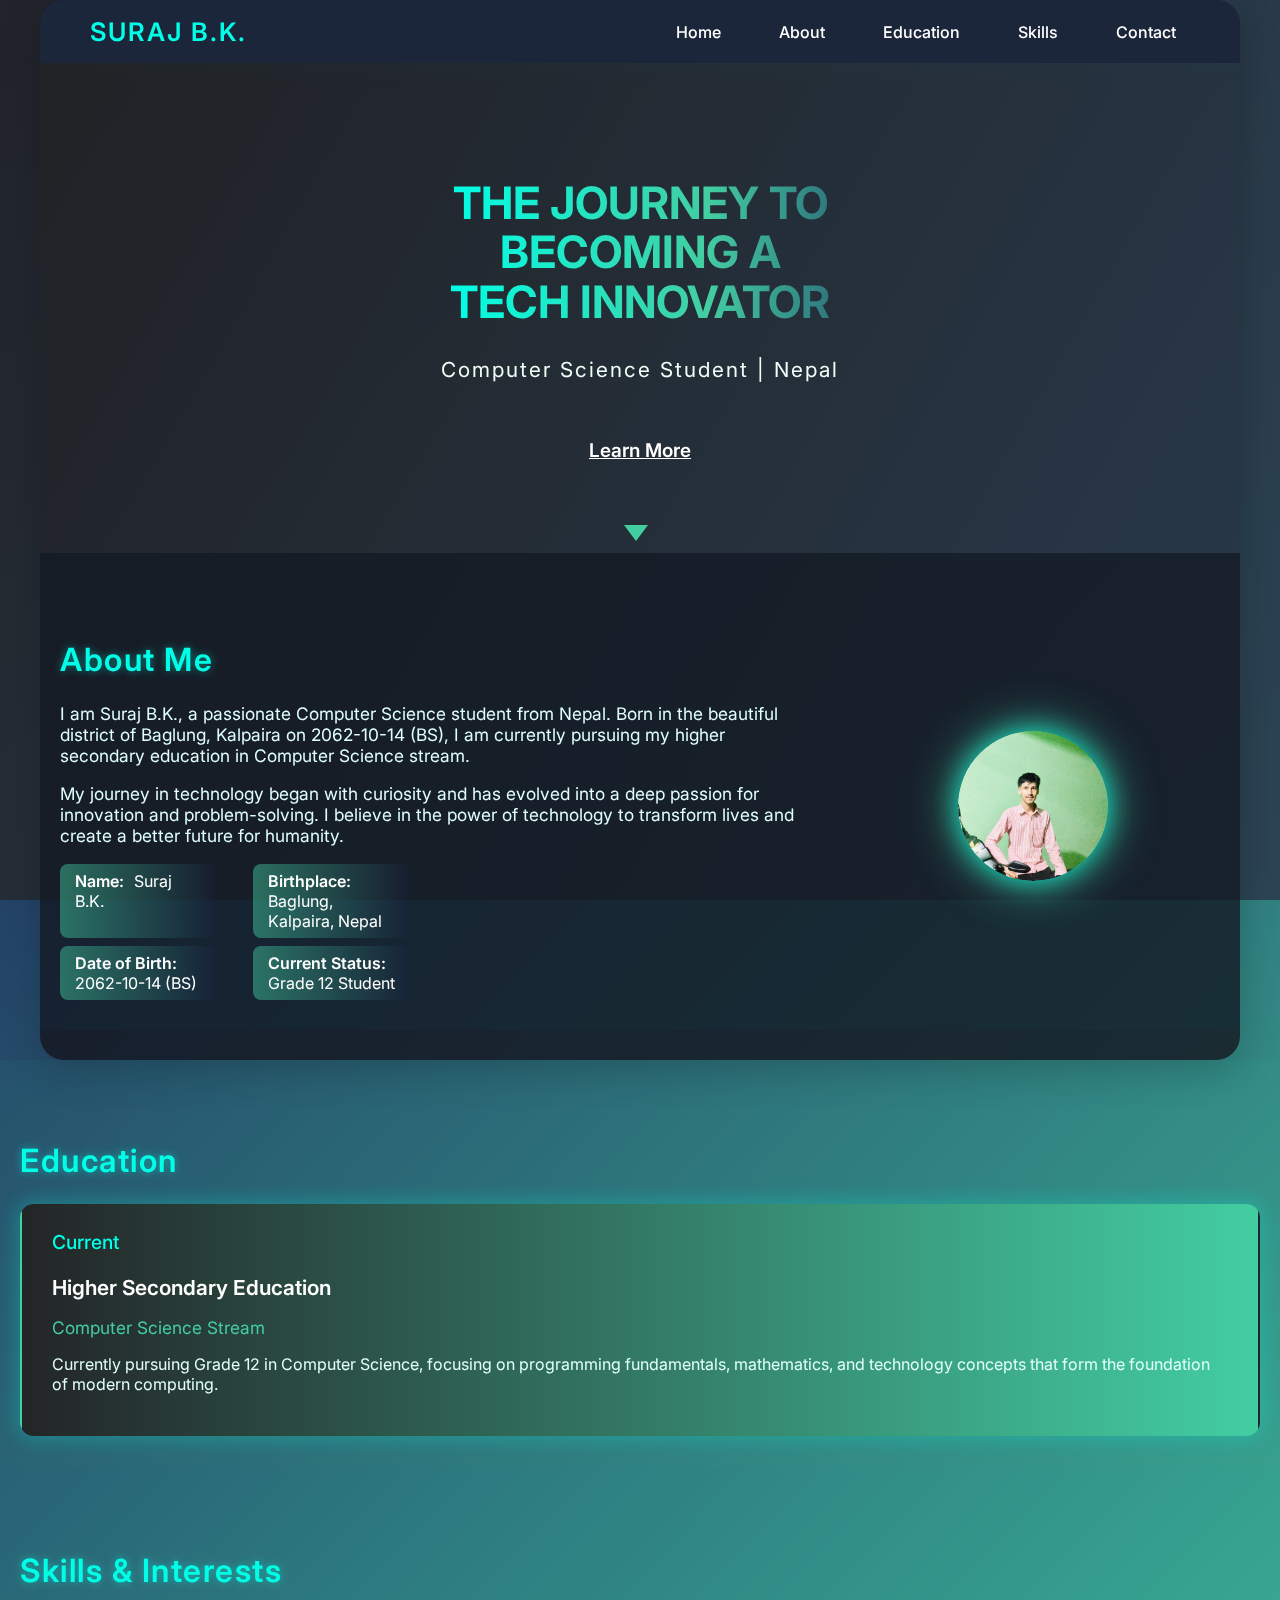
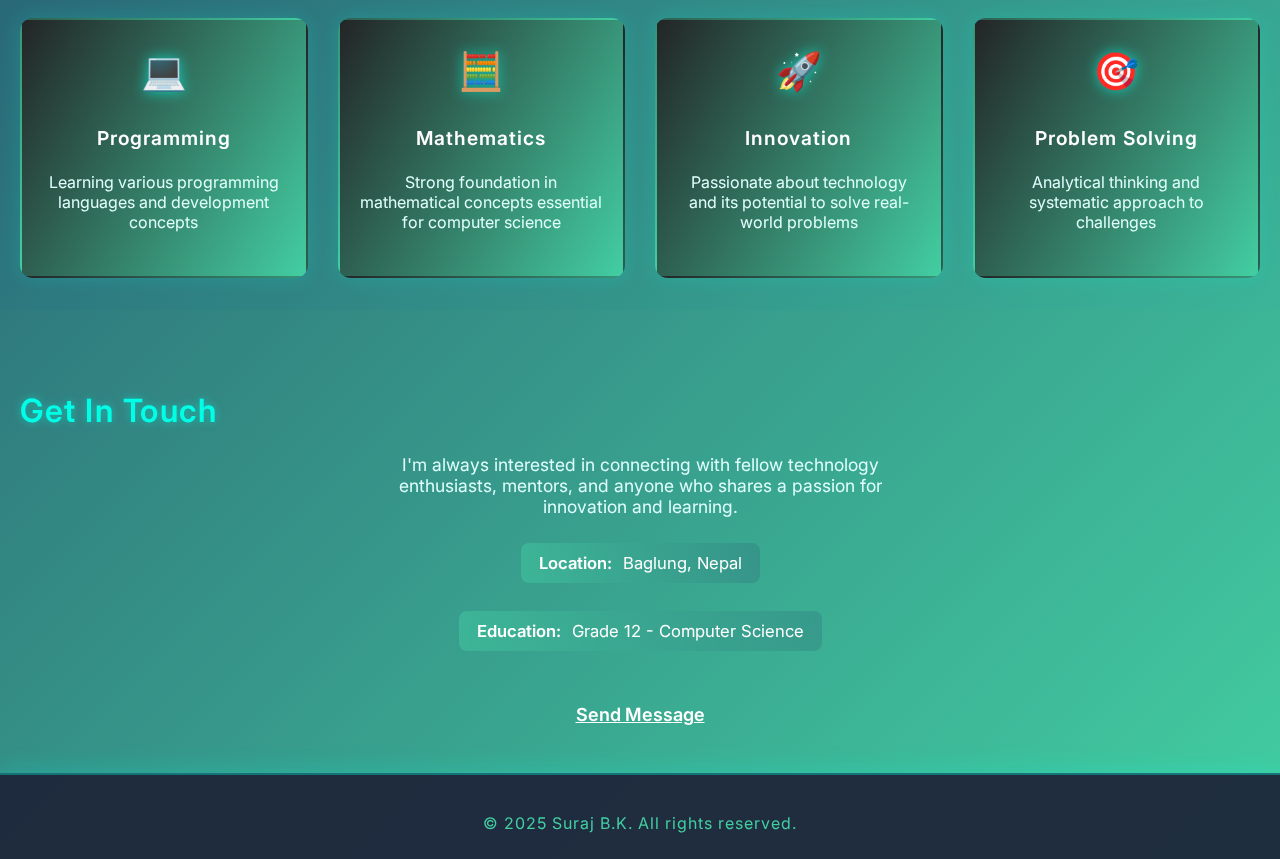
<file: index.html>
<!DOCTYPE html>
<html lang="en">
<head>
    <meta charset="UTF-8">
    <meta name="viewport" content="width=device-width, initial-scale=1.0">
    <title>Suraj B.K. - Portfolio</title>
    <link rel="stylesheet" href="styles.css">
    <link href="https://fonts.googleapis.com/css2?family=Inter:wght@300;400;500;600;700&display=swap" rel="stylesheet">
</head>
<body>
<div class="layout-bg"></div>
<div class="layout-wrapper">
    <!-- Navigation -->
    <nav class="navbar">
        <div class="nav-container">
            <div class="nav-logo">
                <a href="#home">SURAJ B.K.</a>
            </div>
            <ul class="nav-menu">
                <li class="nav-item">
                    <a href="#home" class="nav-link">Home</a>
                </li>
                <li class="nav-item">
                    <a href="#about" class="nav-link">About</a>
                </li>
                <li class="nav-item">
                    <a href="#education" class="nav-link">Education</a>
                </li>
                <li class="nav-item">
                    <a href="#skills" class="nav-link">Skills</a>
                </li>
                <li class="nav-item">
                    <a href="#contact" class="nav-link">Contact</a>
                </li>
            </ul>
            <div class="hamburger">
                <span class="bar"></span>
                <span class="bar"></span>
                <span class="bar"></span>
            </div>
        </div>
    </nav>

    <!-- Hero Section -->
    <section id="home" class="hero">
        <div class="hero-content">
            <h1 class="hero-title">THE JOURNEY TO<br>BECOMING A<br>TECH INNOVATOR</h1>
            <p class="hero-subtitle">Computer Science Student | Nepal</p>
            <a href="#about" class="cta-button">Learn More</a>
        </div>
        <div class="hero-background"></div>
        <div class="scroll-indicator">
            <div class="scroll-arrow"></div>
        </div>
    </section>

    <!-- About Section -->
    <section id="about" class="about">
        <div class="container">
            <div class="about-content">
                <div class="about-text">
                    <h2 class="section-title">About Me</h2>
                    <p class="about-description">
                        I am Suraj B.K., a passionate Computer Science student from Nepal. Born in the beautiful district of Baglung, Kalpaira on 2062-10-14 (BS), I am currently pursuing my higher secondary education in Computer Science stream.
                    </p>
                    <p class="about-description">
                        My journey in technology began with curiosity and has evolved into a deep passion for innovation and problem-solving. I believe in the power of technology to transform lives and create a better future for humanity.
                    </p>
                    <div class="personal-info">
                        <div class="info-item">
                            <span class="info-label">Name:</span>
                            <span class="info-value">Suraj B.K.</span>
                        </div>
                        <div class="info-item">
                            <span class="info-label">Birthplace:</span>
                            <span class="info-value">Baglung, Kalpaira, Nepal</span>
                        </div>
                        <div class="info-item">
                            <span class="info-label">Date of Birth:</span>
                            <span class="info-value">2062-10-14 (BS)</span>
                        </div>
                        <div class="info-item">
                            <span class="info-label">Current Status:</span>
                            <span class="info-value">Grade 12 Student</span>
                        </div>
                    </div>
                </div>
                <div class="about-image">
                    <div class="image-placeholder">
                        <img src="1.jpg" alt="Suraj B.K. Photo" class="profile-photo" />
                        </div>
                    </div>
                </div>
            </div>
        </div>
    </section>

    <!-- Education Section -->
    <section id="education" class="education">
        <div class="container">
            <h2 class="section-title">Education</h2>
            <div class="education-content">
                <div class="education-card">
                    <div class="education-year">Current</div>
                    <div class="education-details">
                        <h3 class="education-title">Higher Secondary Education</h3>
                        <p class="education-stream">Computer Science Stream</p>
                        <p class="education-description">
                            Currently pursuing Grade 12 in Computer Science, focusing on programming fundamentals, 
                            mathematics, and technology concepts that form the foundation of modern computing.
                        </p>
                    </div>
                </div>
            </div>
        </div>
    </section>

    <!-- Skills Section -->
    <section id="skills" class="skills">
        <div class="container">
            <h2 class="section-title">Skills & Interests</h2>
            <div class="skills-grid">
                <div class="skill-card">
                    <div class="skill-icon">💻</div>
                    <h3 class="skill-title">Programming</h3>
                    <p class="skill-description">Learning various programming languages and development concepts</p>
                </div>
                <div class="skill-card">
                    <div class="skill-icon">🧮</div>
                    <h3 class="skill-title">Mathematics</h3>
                    <p class="skill-description">Strong foundation in mathematical concepts essential for computer science</p>
                </div>
                <div class="skill-card">
                    <div class="skill-icon">🚀</div>
                    <h3 class="skill-title">Innovation</h3>
                    <p class="skill-description">Passionate about technology and its potential to solve real-world problems</p>
                </div>
                <div class="skill-card">
                    <div class="skill-icon">🎯</div>
                    <h3 class="skill-title">Problem Solving</h3>
                    <p class="skill-description">Analytical thinking and systematic approach to challenges</p>
                </div>
            </div>
        </div>
    </section>

    <!-- Contact Section -->
    <section id="contact" class="contact">
        <div class="container">
            <h2 class="section-title">Get In Touch</h2>
            <div class="contact-content">
                <p class="contact-description">
                    I'm always interested in connecting with fellow technology enthusiasts, 
                    mentors, and anyone who shares a passion for innovation and learning.
                </p>
                <div class="contact-info">
                    <div class="contact-item">
                        <span class="contact-label">Location:</span>
                        <span class="contact-value">Baglung, Nepal</span>
                    </div>
                    <div class="contact-item">
                        <span class="contact-label">Education:</span>
                        <span class="contact-value">Grade 12 - Computer Science</span>
                    </div>
                </div>
                <a href="mailto:suraj@example.com" class="contact-button">Send Message</a>
            </div>
        </div>
    </section>

    <!-- Footer -->
    <footer class="footer">
        <div class="container">
            <p>&copy; 2025 Suraj B.K. All rights reserved.</p>
        </div>
    </footer>
</div>
<script>
    // Hamburger menu toggle
    document.addEventListener("DOMContentLoaded", function() {
        const hamburger = document.querySelector('.hamburger');
        const navMenu = document.querySelector('.nav-menu');
        hamburger.addEventListener('click', function() {
            navMenu.classList.toggle('active');
        });
        // Optional: Close menu when clicking a link (on mobile)
        document.querySelectorAll('.nav-link').forEach(link => {
            link.addEventListener('click', () => {
                navMenu.classList.remove('active');
            });
        });
    });
</script>
</body>
</html>
</file>
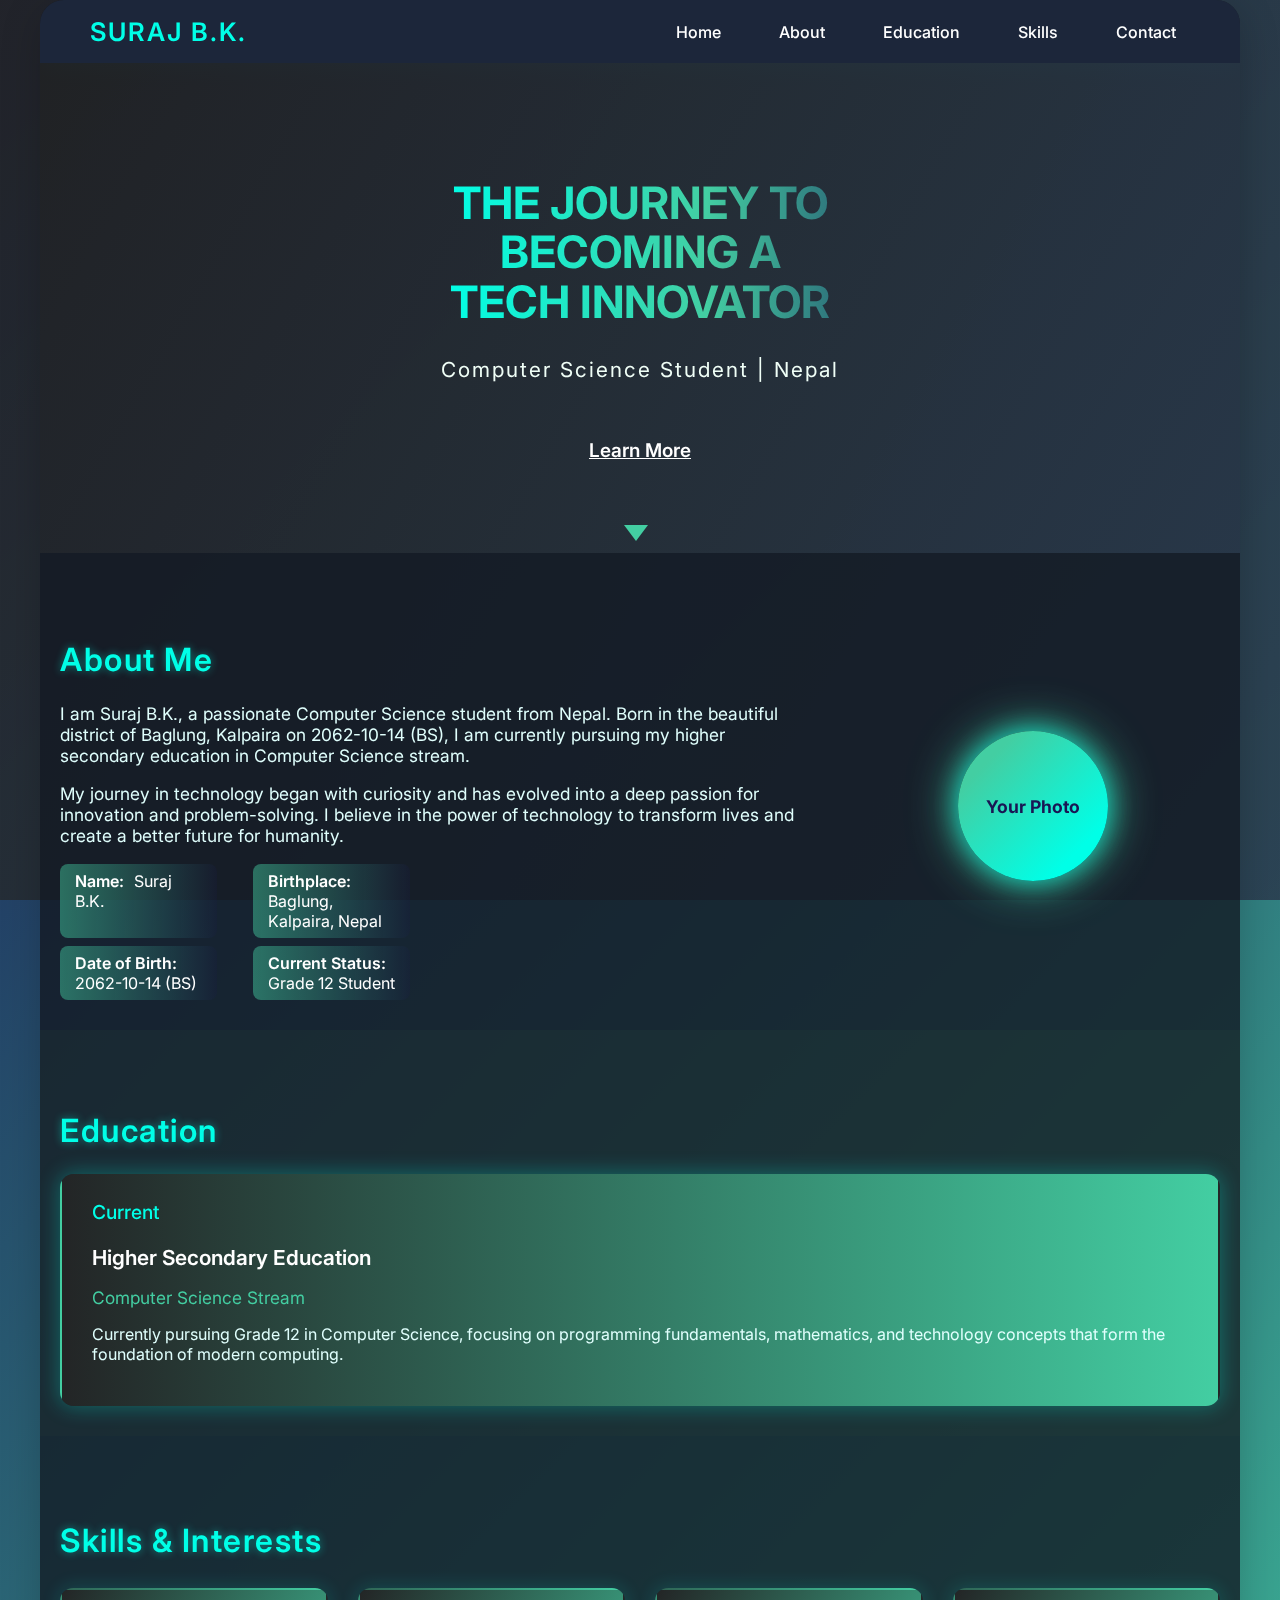
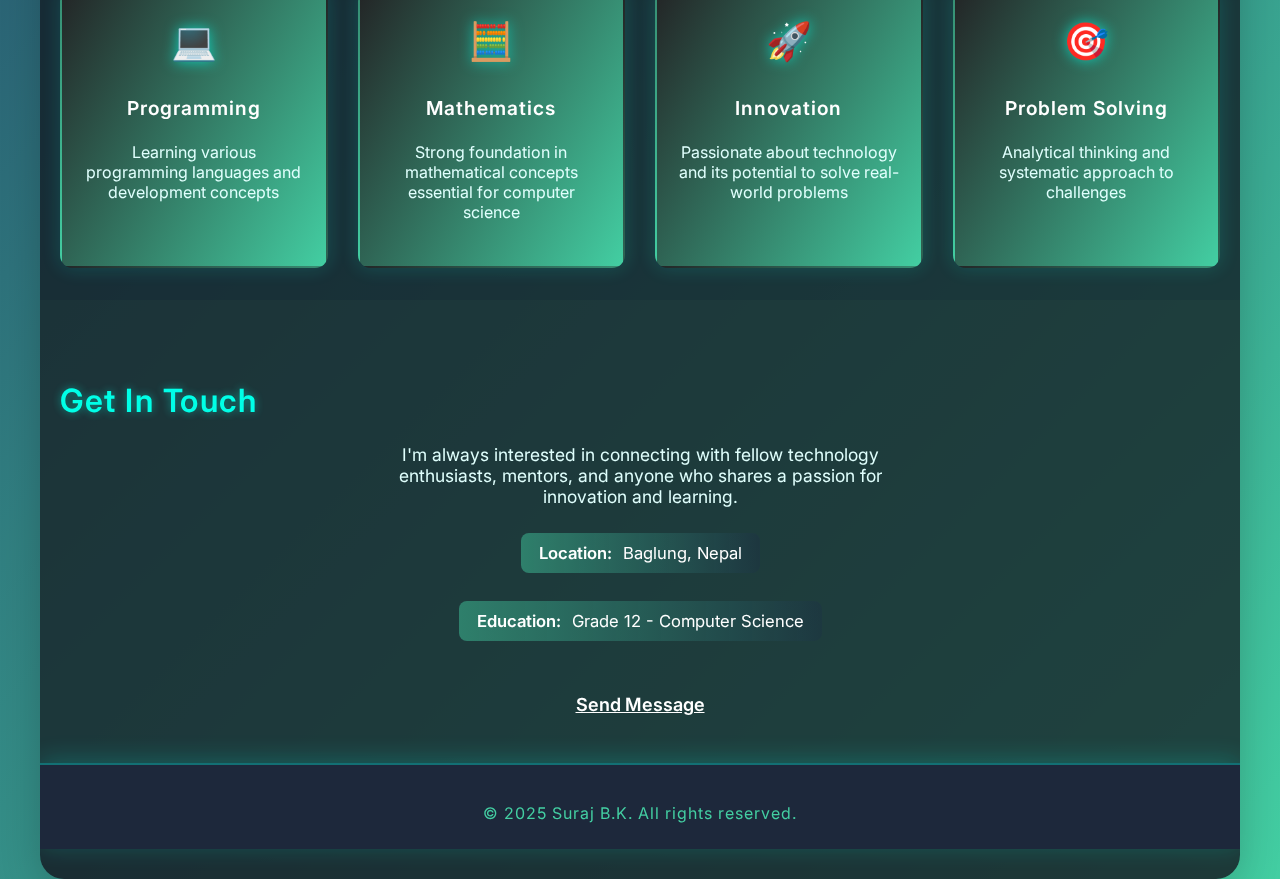
<file: index (2).html>
<!DOCTYPE html>
<html lang="en">
<head>
    <meta charset="UTF-8">
    <meta name="viewport" content="width=device-width, initial-scale=1.0">
    <title>Suraj B.K. - Portfolio</title>
    <link rel="stylesheet" href="styles.css">
    <link href="https://fonts.googleapis.com/css2?family=Inter:wght@300;400;500;600;700&display=swap" rel="stylesheet">
</head>
<body>
<div class="layout-bg"></div>
<div class="layout-wrapper">
    <!-- Navigation -->
    <nav class="navbar">
        <div class="nav-container">
            <div class="nav-logo">
                <a href="#home">SURAJ B.K.</a>
            </div>
            <ul class="nav-menu">
                <li class="nav-item">
                    <a href="#home" class="nav-link">Home</a>
                </li>
                <li class="nav-item">
                    <a href="#about" class="nav-link">About</a>
                </li>
                <li class="nav-item">
                    <a href="#education" class="nav-link">Education</a>
                </li>
                <li class="nav-item">
                    <a href="#skills" class="nav-link">Skills</a>
                </li>
                <li class="nav-item">
                    <a href="#contact" class="nav-link">Contact</a>
                </li>
            </ul>
            <div class="hamburger">
                <span class="bar"></span>
                <span class="bar"></span>
                <span class="bar"></span>
            </div>
        </div>
    </nav>

    <!-- Hero Section -->
    <section id="home" class="hero">
        <div class="hero-content">
            <h1 class="hero-title">THE JOURNEY TO<br>BECOMING A<br>TECH INNOVATOR</h1>
            <p class="hero-subtitle">Computer Science Student | Nepal</p>
            <a href="#about" class="cta-button">Learn More</a>
        </div>
        <div class="hero-background"></div>
        <div class="scroll-indicator">
            <div class="scroll-arrow"></div>
        </div>
    </section>

    <!-- About Section -->
    <section id="about" class="about">
        <div class="container">
            <div class="about-content">
                <div class="about-text">
                    <h2 class="section-title">About Me</h2>
                    <p class="about-description">
                        I am Suraj B.K., a passionate Computer Science student from Nepal. Born in the beautiful district of Baglung, Kalpaira on 2062-10-14 (BS), I am currently pursuing my higher secondary education in Computer Science stream.
                    </p>
                    <p class="about-description">
                        My journey in technology began with curiosity and has evolved into a deep passion for innovation and problem-solving. I believe in the power of technology to transform lives and create a better future for humanity.
                    </p>
                    <div class="personal-info">
                        <div class="info-item">
                            <span class="info-label">Name:</span>
                            <span class="info-value">Suraj B.K.</span>
                        </div>
                        <div class="info-item">
                            <span class="info-label">Birthplace:</span>
                            <span class="info-value">Baglung, Kalpaira, Nepal</span>
                        </div>
                        <div class="info-item">
                            <span class="info-label">Date of Birth:</span>
                            <span class="info-value">2062-10-14 (BS)</span>
                        </div>
                        <div class="info-item">
                            <span class="info-label">Current Status:</span>
                            <span class="info-value">Grade 12 Student</span>
                        </div>
                    </div>
                </div>
                <div class="about-image">
                    <div class="image-placeholder">
                        <div class="placeholder-text">Your Photo</div>
                    </div>
                </div>
            </div>
        </div>
    </section>

    <!-- Education Section -->
    <section id="education" class="education">
        <div class="container">
            <h2 class="section-title">Education</h2>
            <div class="education-content">
                <div class="education-card">
                    <div class="education-year">Current</div>
                    <div class="education-details">
                        <h3 class="education-title">Higher Secondary Education</h3>
                        <p class="education-stream">Computer Science Stream</p>
                        <p class="education-description">
                            Currently pursuing Grade 12 in Computer Science, focusing on programming fundamentals, 
                            mathematics, and technology concepts that form the foundation of modern computing.
                        </p>
                    </div>
                </div>
            </div>
        </div>
    </section>

    <!-- Skills Section -->
    <section id="skills" class="skills">
        <div class="container">
            <h2 class="section-title">Skills & Interests</h2>
            <div class="skills-grid">
                <div class="skill-card">
                    <div class="skill-icon">💻</div>
                    <h3 class="skill-title">Programming</h3>
                    <p class="skill-description">Learning various programming languages and development concepts</p>
                </div>
                <div class="skill-card">
                    <div class="skill-icon">🧮</div>
                    <h3 class="skill-title">Mathematics</h3>
                    <p class="skill-description">Strong foundation in mathematical concepts essential for computer science</p>
                </div>
                <div class="skill-card">
                    <div class="skill-icon">🚀</div>
                    <h3 class="skill-title">Innovation</h3>
                    <p class="skill-description">Passionate about technology and its potential to solve real-world problems</p>
                </div>
                <div class="skill-card">
                    <div class="skill-icon">🎯</div>
                    <h3 class="skill-title">Problem Solving</h3>
                    <p class="skill-description">Analytical thinking and systematic approach to challenges</p>
                </div>
            </div>
        </div>
    </section>

    <!-- Contact Section -->
    <section id="contact" class="contact">
        <div class="container">
            <h2 class="section-title">Get In Touch</h2>
            <div class="contact-content">
                <p class="contact-description">
                    I'm always interested in connecting with fellow technology enthusiasts, 
                    mentors, and anyone who shares a passion for innovation and learning.
                </p>
                <div class="contact-info">
                    <div class="contact-item">
                        <span class="contact-label">Location:</span>
                        <span class="contact-value">Baglung, Nepal</span>
                    </div>
                    <div class="contact-item">
                        <span class="contact-label">Education:</span>
                        <span class="contact-value">Grade 12 - Computer Science</span>
                    </div>
                </div>
                <a href="mailto:suraj@example.com" class="contact-button">Send Message</a>
            </div>
        </div>
    </section>

    <!-- Footer -->
    <footer class="footer">
        <div class="container">
            <p>&copy; 2025 Suraj B.K. All rights reserved.</p>
        </div>
    </footer>
</div>
<script>
    // Hamburger menu toggle
    document.addEventListener("DOMContentLoaded", function() {
        const hamburger = document.querySelector('.hamburger');
        const navMenu = document.querySelector('.nav-menu');
        hamburger.addEventListener('click', function() {
            navMenu.classList.toggle('active');
        });
        // Optional: Close menu when clicking a link (on mobile)
        document.querySelectorAll('.nav-link').forEach(link => {
            link.addEventListener('click', () => {
                navMenu.classList.remove('active');
            });
        });
    });
</script>
</body>
</html>
</file>
<file: styles.css>
/* General Styles */
body {
    font-family: 'Inter', sans-serif;
    margin: 0;
    background: linear-gradient(135deg, #191654 0%, #43cea2 100%);
    color: #f4f4f4;
    min-height: 100vh;
}

.layout-bg {
    position: fixed;
    top: 0; left: 0; right: 0; bottom: 0;
    background: linear-gradient(120deg, #232526 0%, #2c3e50 100%);
    z-index: -2;
    opacity: 0.9;
}

.layout-wrapper {
    position: relative;
    z-index: 1;
    max-width: 1200px;
    margin: auto;
    box-shadow: 0 10px 40px 0 rgba(0,0,0,0.2);
    background: rgba(20, 20, 30, 0.8);
    border-radius: 24px;
    overflow: hidden;
    padding-bottom: 30px;
}

/* Navbar */
.navbar {
    background: rgba(30,40,60,0.95);
    padding: 16px 0;
    box-shadow: 0 4px 24px 0 rgba(0,255,255,0.07);
}
.nav-container {
    display: flex;
    align-items: center;
    justify-content: space-between;
    max-width: 1100px;
    margin: auto;
    padding: 0 30px;
}
.nav-logo a {
    color: #00ffe7;
    font-weight: 600;
    font-size: 1.6rem;
    text-decoration: none;
    letter-spacing: 2px;
    transition: color 0.3s;
}
.nav-logo a:hover {
    color: #43cea2;
    text-shadow: 0 0 12px #00ffe7;
}
.nav-menu {
    list-style: none;
    display: flex;
    gap: 30px;
    margin: 0;
    padding: 0;
}
.nav-item .nav-link {
    color: #fff;
    font-weight: 500;
    text-decoration: none;
    font-size: 1rem;
    transition: color 0.25s, text-shadow 0.25s;
    padding: 8px 14px;
    border-radius: 6px;
}
.nav-item .nav-link:hover,
.nav-item .nav-link:focus {
    color: #00ffe7;
    text-shadow: 0 0 8px #00ffe7, 0 0 12px #43cea2;
    background: rgba(0,255,231,0.08);
}

.hamburger {
    display: none;
    flex-direction: column;
    cursor: pointer;
    gap: 3px;
}
.bar {
    width: 25px;
    height: 3px;
    background: #00ffe7;
    border-radius: 2px;
    transition: all 0.3s;
}

/* Hero Section */
.hero {
    display: flex;
    flex-direction: column;
    align-items: center;
    justify-content: center;
    height: 420px;
    padding: 40px 20px 30px 20px;
    position: relative;
    background: linear-gradient(120deg, #232526cc 0%, #2c3e50cc 100%);
}
.hero-content {
    z-index: 2;
    text-align: center;
}
.hero-title {
    font-size: 2.8rem;
    font-weight: 700;
    line-height: 1.1;
    background: linear-gradient(90deg, #00ffe7, #43cea2, #191654, #00ffe7);
    background-size: 200% 200%;
    -webkit-background-clip: text;
    -webkit-text-fill-color: transparent;
    animation: gradient-move 3s linear infinite;
}
@keyframes gradient-move {
    to {background-position: 200% 0;}
}
.hero-subtitle {
    font-size: 1.3rem;
    color: #f0fff7;
    margin-bottom: 32px;
    letter-spacing: 2px;
}
.cta-button {
    display: inline-block;
    margin-top: 10px;
    padding: 15px 44px;
    font-size: 1.18rem;
    font-weight: 600;
    color: #fff;
    background: transparent;
    border: none;
    border-radius: 10px;
    position: relative;
    z-index: 1;
    cursor: pointer;
    transition: color 0.3s;
    /* For demo, no border by default */
}
.cta-button::before {
    content: '';
    position: absolute;
    inset: -3px;
    border-radius: inherit;
    z-index: -1;
    background: linear-gradient(90deg, #00ffe7, #43cea2, #191654, #00ffe7 80%);
    background-size: 200% 200%;
    filter: blur(4px);
    opacity: 0;
    transition: opacity 0.3s, background-position 0.9s;
}
.cta-button:hover, .cta-button:focus {
    color: #181823;
    background: #fff;
}
.cta-button:hover::before, .cta-button:focus::before {
    opacity: 1;
    animation: glow-gradient 2s linear infinite;
}
@keyframes glow-gradient {
    0% { background-position: 0% 50%; }
    50% { background-position: 100% 50%; }
    100% { background-position: 0% 50%; }
}

.scroll-indicator {
    position: absolute;
    bottom: 12px; left: 50%;
    transform: translateX(-50%);
    width: 32px;
    height: 32px;
    display: flex;
    align-items: flex-end;
}
.scroll-arrow {
    width: 0; 
    height: 0; 
    border-left: 12px solid transparent;
    border-right: 12px solid transparent;
    border-top: 16px solid #43cea2;
    animation: bounce 1.5s infinite;
}
@keyframes bounce {
    0%,100% { transform: translateY(0);}
    50% { transform: translateY(10px);}
}

/* About Section */
.about {
    padding: 60px 20px 30px 20px;
    background: rgba(0,255,231,0.02);
}
.about-content {
    display: flex;
    gap: 40px;
    align-items: center;
    flex-wrap: wrap;
    justify-content: center;
}
.about-text {
    flex: 2;
    min-width: 260px;
}
.section-title {
    font-size: 2rem;
    font-weight: 600;
    color: #00ffe7;
    margin-bottom: 24px;
    letter-spacing: 1.5px;
    text-shadow: 0 0 8px #00ffe777;
}
.about-description {
    font-size: 1.08rem;
    margin-bottom: 10px;
    color: #e0fffd;
}
.personal-info {
    margin-top: 18px;
    display: grid;
    grid-template-columns: 1fr 1fr;
    gap: 8px 36px;
    max-width: 350px;
}
.info-item {
    font-size: 1rem;
    color: #fff;
    background: linear-gradient(90deg, #43cea277 0%, #19165422 100%);
    padding: 7px 15px;
    border-radius: 8px;
    transition: background 0.3s;
}
.info-item:hover {
    background: linear-gradient(90deg, #00ffe7 0%, #43cea2cc 100%);
    color: #191654;
    box-shadow: 0 0 8px #00ffe7, 0 0 16px #43cea2;
}
.info-label {
    font-weight: 600;
    margin-right: 6px;
}
.profile-photo {
    width: 100%;
    height: 100%;
    object-fit: cover;
    border-radius: 50%;
    display: block;
}
.about-image {
    flex: 1;
    min-width: 180px;
    display: flex;
    align-items: center;
    justify-content: center;
}
.image-placeholder {
    width: 150px;
    height: 150px;
    background: linear-gradient(135deg, #43cea2 20%, #00ffe7 80%);
    border-radius: 50%;
    box-shadow: 0 0 24px #00ffe799, 0 0 48px #43cea2;
    display: flex;
    align-items: center;
    justify-content: center;
    position: relative;
    overflow: hidden;
    transition: box-shadow 0.35s;
}
.image-placeholder:hover {
    box-shadow: 0 0 48px #00ffe7cc, 0 0 90px #43cea2cc;
}
.placeholder-text {
    color: #191654;
    font-size: 1.1rem;
    font-weight: 700;
}

/* Education Section */
.education {
    padding: 55px 20px 30px 20px;
    background: rgba(67,206,162,0.05);
}
.education-content {
    display: flex;
    flex-direction: column;
    align-items: flex-start;
    gap: 34px;
}
.education-card {
    background: linear-gradient(90deg, #232526 0%, #43cea2 100%);
    border-radius: 14px;
    padding: 24px 30px;
    box-shadow: 0 0 20px 2px #00ffe744;
    border: 2.5px solid transparent;
    transition: border 0.4s, box-shadow 0.35s;
    position: relative;
}
.education-card:hover {
    border: 2.5px solid #00ffe7;
    box-shadow: 0 0 30px 7px #00ffe7aa, 0 0 10px 2px #43cea2;
}
.education-year {
    font-size: 1.2rem;
    color: #00ffe7;
    font-weight: 500;
    margin-bottom: 8px;
}
.education-title {
    color: #fff;
    font-size: 1.3rem;
    font-weight: 600;
    margin-bottom: 2px;
}
.education-stream {
    color: #43cea2;
    font-size: 1.08rem;
    margin-bottom: 6px;
}
.education-description {
    color: #e0fffd;
    font-size: 1rem;
}

/* Skills Section */
.skills {
    padding: 58px 20px 32px 20px;
    background: rgba(0,255,231,0.03);
}
.skills-grid {
    display: grid;
    grid-template-columns: repeat(auto-fit, minmax(220px, 1fr));
    gap: 30px;
    margin-top: 28px;
}
.skill-card {
    background: linear-gradient(120deg, #232526 0%, #43cea2 100%);
    padding: 28px 18px;
    border-radius: 13px;
    box-shadow: 0 0 18px 2px #00ffe722;
    border: 2.2px solid transparent;
    transition: border 0.4s, box-shadow 0.35s, transform 0.25s;
    display: flex;
    flex-direction: column;
    align-items: center;
    text-align: center;
    min-height: 180px;
}
.skill-card:hover {
    border: 2.2px solid #43cea2;
    box-shadow: 0 0 32px 8px #43cea2cc, 0 0 10px 2px #00ffe7;
    transform: scale(1.05) rotate(-2deg);
}
.skill-icon {
    font-size: 2.3rem;
    margin-bottom: 14px;
    color: #00ffe7;
    filter: drop-shadow(0 0 7px #00ffe7aa);
    transition: color 0.35s, filter 0.35s;
}
.skill-card:hover .skill-icon {
    color: #43cea2;
    filter: drop-shadow(0 0 14px #43cea2dd);
}
.skill-title {
    font-size: 1.2rem;
    color: #fff;
    font-weight: 600;
    margin-bottom: 6px;
    letter-spacing: 1px;
}
.skill-description {
    color: #e0fffd;
    font-size: 1rem;
}

/* Contact Section */
.contact {
    padding: 54px 20px 30px 20px;
    background: rgba(67,206,162,0.07);
}
.contact-content {
    max-width: 530px;
    margin: auto;
    text-align: center;
}
.contact-description {
    color: #e0fffd;
    font-size: 1.09rem;
    margin-bottom: 26px;
}
.contact-info {
    display: flex;
    justify-content: center;
    gap: 28px;
    margin-bottom: 28px;
    flex-wrap: wrap;
}
.contact-item {
    background: linear-gradient(90deg, #43cea277 0%, #19165422 100%);
    color: #fff;
    padding: 10px 18px;
    border-radius: 8px;
    font-size: 1.04rem;
    transition: background 0.3s, color 0.3s, box-shadow 0.35s;
}
.contact-item:hover {
    background: linear-gradient(90deg, #00ffe7 0%, #43cea2cc 100%);
    color: #191654;
    box-shadow: 0 0 8px #00ffe7, 0 0 16px #43cea2;
}
.contact-label {
    font-weight: 600;
    margin-right: 6px;
}
.contact-button {
    display: inline-block;
    position: relative;
    padding: 14px 38px;
    font-size: 1.13rem;
    font-weight: 600;
    color: #fff;
    background: transparent;
    border: none;
    border-radius: 10px;
    cursor: pointer;
    overflow: hidden;
    transition: color 0.3s;
    margin-top: 10px;
    z-index: 1;
}
.contact-button::before {
    content: '';
    position: absolute;
    inset: -3px;
    border-radius: inherit;
    z-index: -1;
    background: linear-gradient(90deg, #00ffe7, #43cea2, #191654, #00ffe7 80%);
    background-size: 200% 200%;
    filter: blur(4px);
    opacity: 0;
    transition: opacity 0.3s, background-position 0.9s;
}
.contact-button:hover, .contact-button:focus {
    color: #191654;
    background: #fff;
}
.contact-button:hover::before, .contact-button:focus::before {
    opacity: 1;
    animation: glow-gradient 2s linear infinite;
}

/* Footer */
.footer {
    background: rgba(30,40,60,0.97);
    color: #43cea2;
    text-align: center;
    padding: 22px 0 10px 0;
    font-size: 1rem;
    letter-spacing: 1px;
    border-top: 2px solid #00ffe755;
    box-shadow: 0 -3px 24px 0 #00ffe733;
}

/* Responsive */
@media (max-width: 900px) {
    .about-content {
        flex-direction: column;
        gap: 25px;
    }
    .nav-menu {
        gap: 18px;
    }
}
@media (max-width: 700px) {
    .navbar { padding: 12px 0; }
    .nav-container { padding: 0 12px; }
    .hero { height: 350px; padding: 25px 7px 15px 7px; }
    .section-title { font-size: 1.5rem; }
    .education-card, .skill-card { padding: 16px 10px; }
    .about-image { min-width: 120px; }
    .image-placeholder { width: 100px; height: 100px; }
}
@media (max-width: 600px) {
    .nav-menu {
        flex-direction: column;
        gap: 0;
        position: absolute;
        top: 56px; right: 0; left: 0;
        background: rgba(30,40,60,0.99);
        padding: 18px 0;
        opacity: 0;
        pointer-events: none;
        transition: opacity 0.2s;
        z-index: 99;
    }
    .nav-menu.active {
        opacity: 1;
        pointer-events: auto;
    }
    .nav-item { margin-bottom: 10px;}
    .hamburger {
        display: flex;
    }
}
</file>
